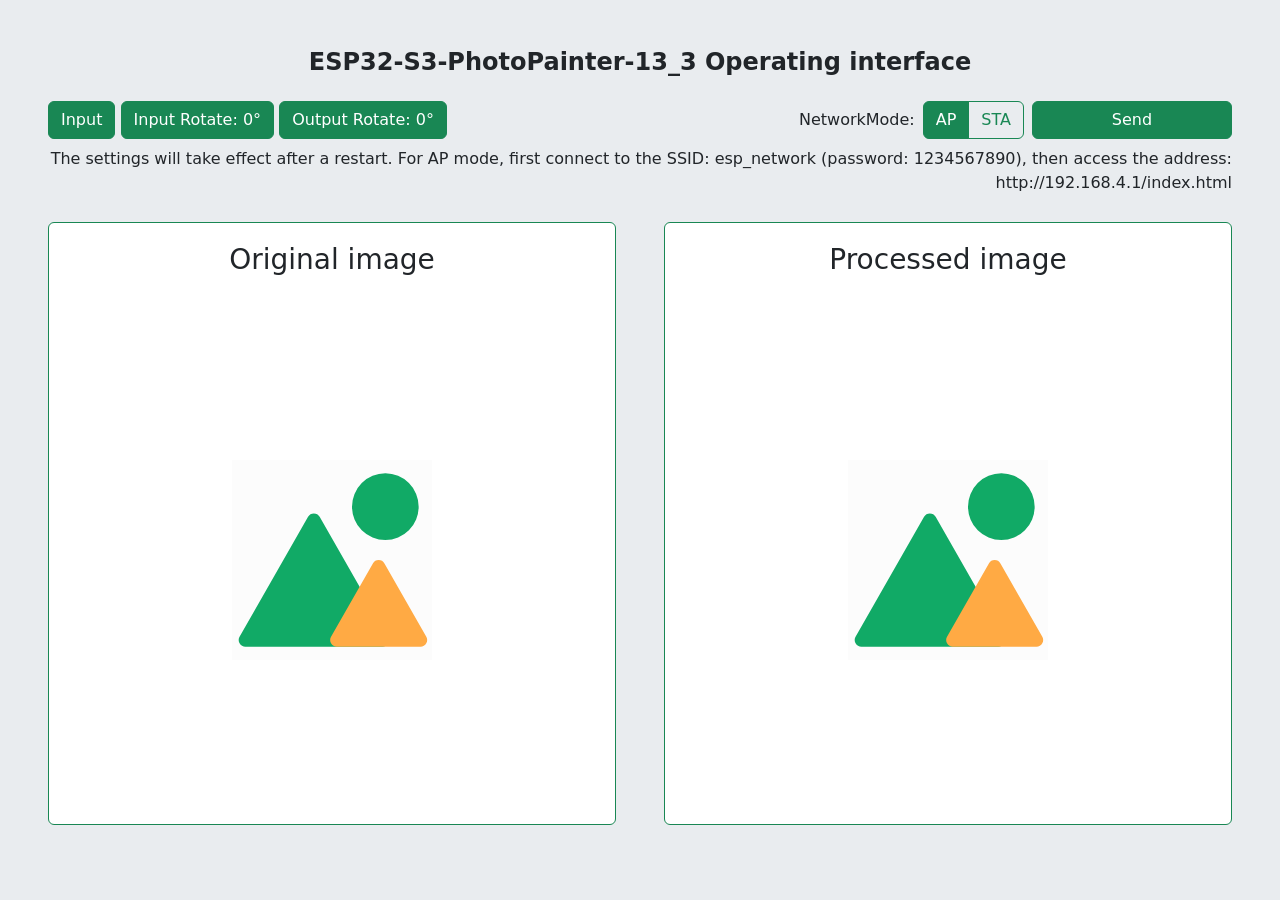
<file: SD_files/HTML/AP/index.html>
<!DOCTYPE html>
<html data-bs-theme="light" lang="en">
<head>
    <meta charset="utf-8">
    <meta name="viewport" content="width=device-width, initial-scale=1.0, shrink-to-fit=no">
    <title>ESP32-S3-PhotoPainter</title>
    <link rel="stylesheet" href="bootstrap.min.css">
    <link rel="stylesheet" href="styles.min.css">
</head>
<body>
    <div class="vw-100 vh-100 p-2 p-md-5 bg-body-secondary d-flex flex-column">
        <h1 class="text-center fw-bold mb-4 fs-4">ESP32-S3-PhotoPainter-13_3 Operating interface</h1>
        <div class="d-flex justify-content-between gap-5 w-100 mx-auto flex-column  flex-lg-row">
            <div class="d-grid gap-2 d-md-block align-items-center">
                <button class="btn btn-success" id="Input_Button" type="button">
                    Input
                </button>
                <button class="btn btn-success" id="InputRotate_Button" type="button">
                    Input Rotate: 0°
                </button>
                <button class="btn btn-success" id="OutputRotate_Button" type="button">
                    Output Rotate: 0°
                </button>
            </div>
            <div class="d-flex gap-2 align-items-center">
                <div class="d-flex align-items-center gap-2 ms-5">
                    <span>NetworkMode:</span>
                    <div class="btn-group">
                        <a data-mode="AP" class="btn btn-outline-success active">AP</a>
                        <a data-mode="STA" class="btn btn-outline-success ">STA</a>
                    </div>
                </div>
                <button class="btn btn-success" id="Send_Button" type="button" style="min-width: 200px;">
                    Send
                </button>
            </div>
        </div>
        <div id="tips" class="mt-2">
            <div id="tips-AP" class="text-end ">
                The settings will take effect after a restart. For AP mode, first connect to the SSID: esp_network (password: 1234567890), then access the address: http://192.168.4.1/index.html
            </div>
            <div id="tips-STA" class="text-end d-none">
                The settings will take effect after a restart. For STA mode, first configure the network using Mode 3, then access the address: http://esp32-s3-photopainter-13_3.local/index.html
            </div>
        </div>
        <div class="d-flex flex-column flex-lg-row m-auto gap-5 h-75 w-100">
            <div class="flex-fill bg-white border border-success w-100 rounded-2 d-flex flex-column align-items-center">
                <input type="file" class="sysInputFile d-none" id="File_Input">
                <div class="fs-3 my-3">Original image</div>
                <img src="placeholder.svg" class="m-auto" id="Image_Input" alt="Original_image" style="max-height: 80%; max-width: 80%;">
            </div>
            <div class="flex-fill bg-white border border-success w-100 rounded-2 d-flex flex-column align-items-center">
                <div class="fs-3 my-3">Processed image</div>
                <img src="placeholder.svg" class="m-auto" id="Image_Processed" alt="Processed_image" style="max-height: 80%; max-width: 80%;">
            </div>
        </div>
    </div>
    <script src="bootstrap.min.js"></script>
    <script src="script.min.js"></script>
</body>
</html>
</file>
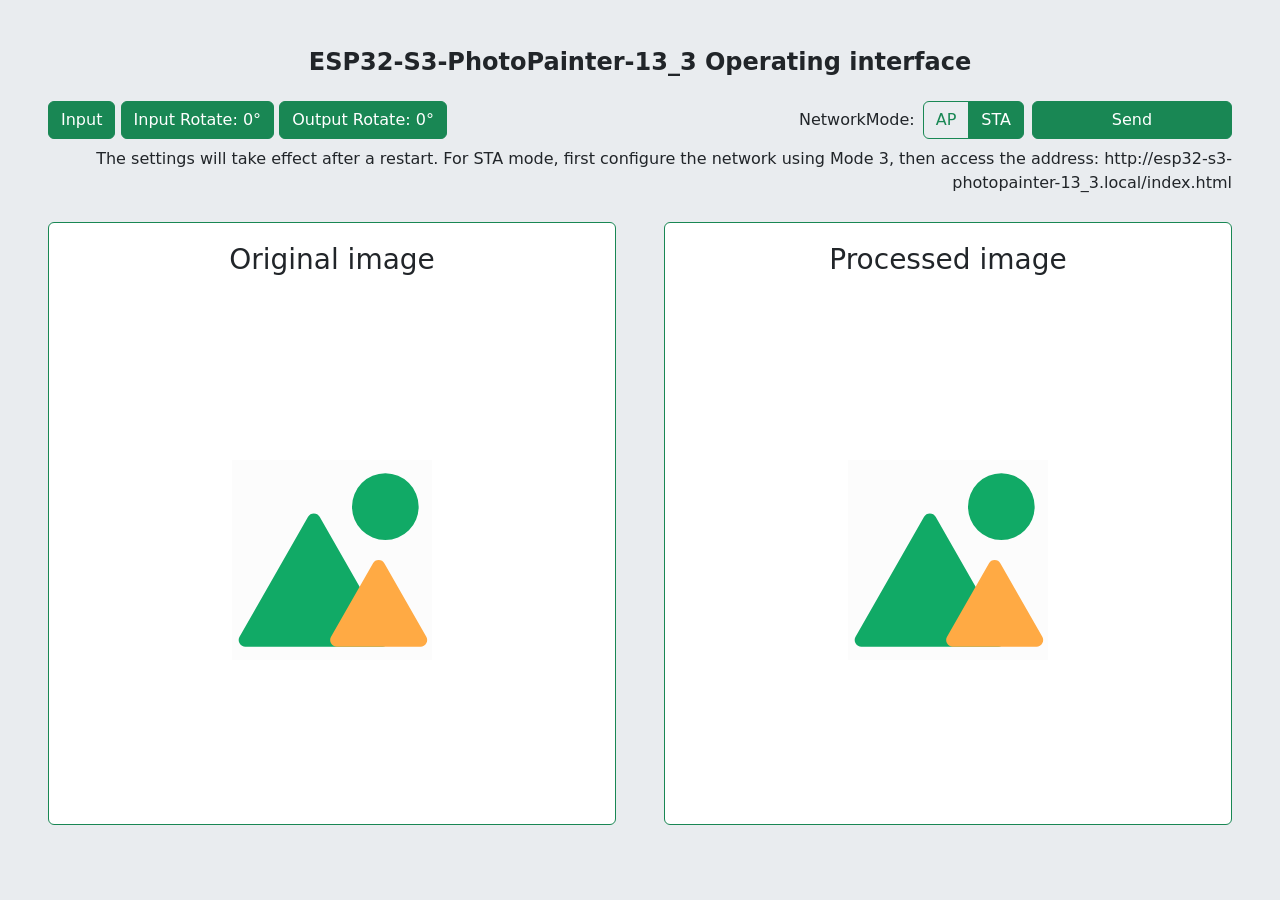
<file: SD_files/HTML/STA/index.html>
<!DOCTYPE html>
<html data-bs-theme="light" lang="en">
<head>
    <meta charset="utf-8">
    <meta name="viewport" content="width=device-width, initial-scale=1.0, shrink-to-fit=no">
    <title>ESP32-S3-PhotoPainter</title>
    <link rel="stylesheet" href="bootstrap.min.css">
    <link rel="stylesheet" href="styles.min.css">
</head>
<body>
    <div class="vw-100 vh-100 p-2 p-md-5 bg-body-secondary d-flex flex-column">
        <h1 class="text-center fw-bold mb-4 fs-4">ESP32-S3-PhotoPainter-13_3 Operating interface</h1>
        <div class="d-flex justify-content-between gap-5 w-100 mx-auto flex-column  flex-lg-row">
            <div class="d-grid gap-2 d-md-block align-items-center">
                <button class="btn btn-success" id="Input_Button" type="button">
                    Input
                </button>
                <button class="btn btn-success" id="InputRotate_Button" type="button">
                    Input Rotate: 0°
                </button>
                <button class="btn btn-success" id="OutputRotate_Button" type="button">
                    Output Rotate: 0°
                </button>
            </div>
            <div class="d-flex gap-2 align-items-center">
                <div class="d-flex align-items-center gap-2 ms-5">
                    <span>NetworkMode:</span>
                    <div class="btn-group">
                        <a data-mode="AP" class="btn btn-outline-success">AP</a>
                        <a data-mode="STA" class="btn btn-outline-success active">STA</a>
                    </div>
                </div>
                <button class="btn btn-success" id="Send_Button" type="button" style="min-width: 200px;">
                    Send
                </button>
            </div>
        </div>
        <div id="tips" class="mt-2">
            <div id="tips-AP" class="text-end d-none">
                The settings will take effect after a restart. For AP mode, first connect to the SSID: esp_network (password: 1234567890), then access the address: http://192.168.4.1/index.html
            </div>
            <div id="tips-STA" class="text-end ">
                The settings will take effect after a restart. For STA mode, first configure the network using Mode 3, then access the address: http://esp32-s3-photopainter-13_3.local/index.html
            </div>
        </div>
        <div class="d-flex flex-column flex-lg-row m-auto gap-5 h-75 w-100">
            <div class="flex-fill bg-white border border-success w-100 rounded-2 d-flex flex-column align-items-center">
                <input type="file" class="sysInputFile d-none" id="File_Input">
                <div class="fs-3 my-3">Original image</div>
                <img src="placeholder.svg" class="m-auto" id="Image_Input" alt="Original_image" style="max-height: 80%; max-width: 80%;">
            </div>
            <div class="flex-fill bg-white border border-success w-100 rounded-2 d-flex flex-column align-items-center">
                <div class="fs-3 my-3">Processed image</div>
                <img src="placeholder.svg" class="m-auto" id="Image_Processed" alt="Processed_image" style="max-height: 80%; max-width: 80%;">
            </div>
        </div>
    </div>
    <script src="bootstrap.min.js"></script>
    <script src="script.min.js"></script>
</body>
</html>
</file>
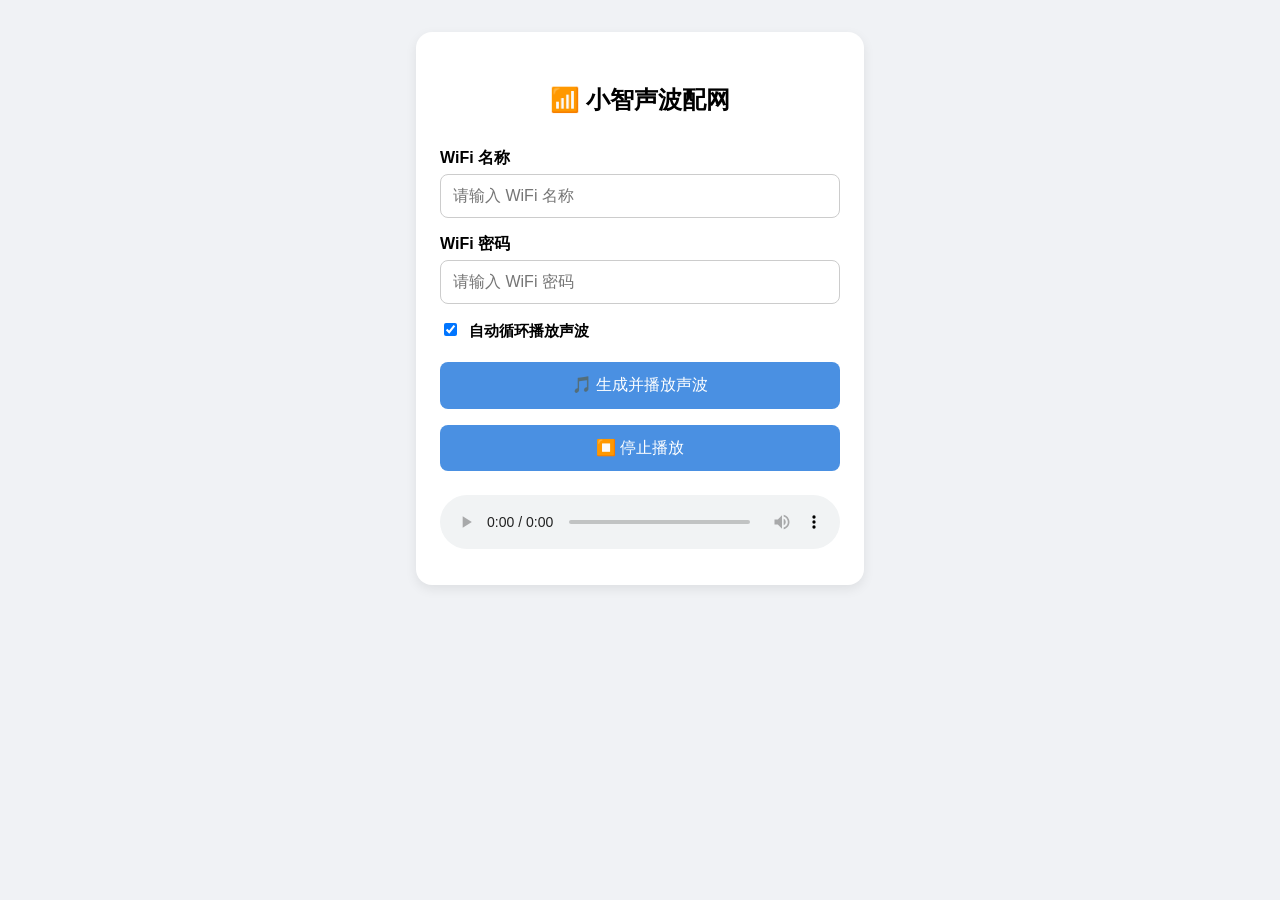
<file: example/ESP-IDF-5.5.1/06_xiaozhi-esp32/scripts/sonic_wifi_config.html>
<!DOCTYPE html>
<html lang="zh">
<head>
  <meta charset="UTF-8" />
  <title>小智声波配网</title>
  <meta name="viewport" content="width=device-width, initial-scale=1.0" />
  <style>
    body {
      font-family: "Segoe UI", "PingFang SC", sans-serif;
      background: #f0f2f5;
      margin: 0;
      padding: 2rem 1rem;
      display: flex;
      justify-content: center;
    }
    .card {
      background: #fff;
      padding: 2rem 1.5rem;
      border-radius: 16px;
      box-shadow: 0 4px 12px rgba(0, 0, 0, 0.08);
      max-width: 400px;
      width: 100%;
    }
    h2 {
      text-align: center;
      margin-bottom: 2rem;
    }
    label {
      font-weight: bold;
      display: block;
      margin: 1rem 0 0.3rem;
    }
    input[type="text"],
    input[type="password"] {
      width: 100%;
      padding: 0.75rem;
      font-size: 1rem;
      border-radius: 8px;
      border: 1px solid #ccc;
      box-sizing: border-box;
    }
    input[type="checkbox"] {
      margin-right: 0.5rem;
    }
    .checkbox-container {
      margin-top: 1rem;
      font-size: 0.95rem;
    }
    button {
      width: 100%;
      margin-top: 1rem;
      padding: 0.8rem;
      font-size: 1rem;
      border: none;
      border-radius: 8px;
      background-color: #4a90e2;
      color: #fff;
      cursor: pointer;
      transition: background-color 0.2s;
    }
    button:hover {
      background-color: #357ab8;
    }
    button:active {
      background-color: #2f6ea2;
    }
    audio {
      margin-top: 1.5rem;
      width: 100%;
      outline: none;
    }
  </style>
</head>
<body>
  <div class="card">
    <h2>📶 小智声波配网</h2>
    <label for="ssid">WiFi 名称</label>
    <input id="ssid" type="text" value="" placeholder="请输入 WiFi 名称" />

    <label for="pwd">WiFi 密码</label>
    <input id="pwd" type="password" value="" placeholder="请输入 WiFi 密码" />

    <div class="checkbox-container">
      <label><input type="checkbox" id="loopCheck" checked /> 自动循环播放声波</label>
    </div>

    <button onclick="generate()">🎵 生成并播放声波</button>
    <button onclick="stopPlay()">⏹️ 停止播放</button>
    <audio id="player" controls></audio>
  </div>

  <script>
    const MARK = 1800;
    const SPACE = 1500;
    const SAMPLE_RATE = 44100;
    const BIT_RATE = 100;
    const START_BYTES = [0x01, 0x02];
    const END_BYTES = [0x03, 0x04];
    let loopTimer = null;

    function checksum(data) {
      return data.reduce((sum, b) => (sum + b) & 0xff, 0);
    }

    function toBits(byte) {
      const bits = [];
      for (let i = 7; i >= 0; i--) bits.push((byte >> i) & 1);
      return bits;
    }

    function afskModulate(bits) {
      const samplesPerBit = SAMPLE_RATE / BIT_RATE;
      const totalSamples = Math.floor(bits.length * samplesPerBit);
      const buffer = new Float32Array(totalSamples);
      for (let i = 0; i < bits.length; i++) {
        const freq = bits[i] ? MARK : SPACE;
        for (let j = 0; j < samplesPerBit; j++) {
          const t = (i * samplesPerBit + j) / SAMPLE_RATE;
          buffer[i * samplesPerBit + j] = Math.sin(2 * Math.PI * freq * t);
        }
      }
      return buffer;
    }

    function floatTo16BitPCM(floatSamples) {
      const buffer = new Uint8Array(floatSamples.length * 2);
      for (let i = 0; i < floatSamples.length; i++) {
        const s = Math.max(-1, Math.min(1, floatSamples[i]));
        const val = s < 0 ? s * 0x8000 : s * 0x7fff;
        buffer[i * 2] = val & 0xff;
        buffer[i * 2 + 1] = (val >> 8) & 0xff;
      }
      return buffer;
    }

    function buildWav(pcm) {
      const wavHeader = new Uint8Array(44);
      const dataLen = pcm.length;
      const fileLen = 36 + dataLen;

      const writeStr = (offset, str) => {
        for (let i = 0; i < str.length; i++) wavHeader[offset + i] = str.charCodeAt(i);
      };
      const write32 = (offset, value) => {
        wavHeader[offset] = value & 0xff;
        wavHeader[offset + 1] = (value >> 8) & 0xff;
        wavHeader[offset + 2] = (value >> 16) & 0xff;
        wavHeader[offset + 3] = (value >> 24) & 0xff;
      };
      const write16 = (offset, value) => {
        wavHeader[offset] = value & 0xff;
        wavHeader[offset + 1] = (value >> 8) & 0xff;
      };

      writeStr(0, 'RIFF');
      write32(4, fileLen);
      writeStr(8, 'WAVE');
      writeStr(12, 'fmt ');
      write32(16, 16);
      write16(20, 1);
      write16(22, 1);
      write32(24, SAMPLE_RATE);
      write32(28, SAMPLE_RATE * 2);
      write16(32, 2);
      write16(34, 16);
      writeStr(36, 'data');
      write32(40, dataLen);

      return new Blob([wavHeader, pcm], { type: 'audio/wav' });
    }

    function generate() {
      stopPlay();
      const ssid = document.getElementById('ssid').value.trim();
      const pwd = document.getElementById('pwd').value.trim();
      const dataStr = ssid + '\n' + pwd;
      const textBytes = Array.from(new TextEncoder().encode(dataStr));
      const fullBytes = [...START_BYTES, ...textBytes, checksum(textBytes), ...END_BYTES];

      let bits = [];
      fullBytes.forEach((b) => (bits = bits.concat(toBits(b))));

      const floatBuf = afskModulate(bits);
      const pcmBuf = floatTo16BitPCM(floatBuf);
      const wavBlob = buildWav(pcmBuf);

      const audio = document.getElementById('player');
      audio.src = URL.createObjectURL(wavBlob);
      audio.load();
      audio.play();

      // 修改了这里：使用 'ended' 事件来实现循环播放
      if (document.getElementById('loopCheck').checked) {
        audio.onended = function() {
          audio.currentTime = 0;  // 从头开始
          audio.play();           // 重新播放
        };
      }
    }

    function stopPlay() {
      const audio = document.getElementById('player');
      audio.pause();
      audio.onended = null;  // 清除事件监听
    }
  </script>
</body>
</html>
</file>
<file: SD_files/HTML/AP/styles.min.css>
/* .ImgSysTainer,.sysFelx{display:flex}.sysInputFile{opacity:0;pointer-events:none;position:absolute}.selected{background-color:#87cefa;color:red} */
</file>
<file: SD_files/HTML/STA/styles.min.css>
/* .ImgSysTainer,.sysFelx{display:flex}.sysInputFile{opacity:0;pointer-events:none;position:absolute}.selected{background-color:#87cefa;color:red} */
</file>
